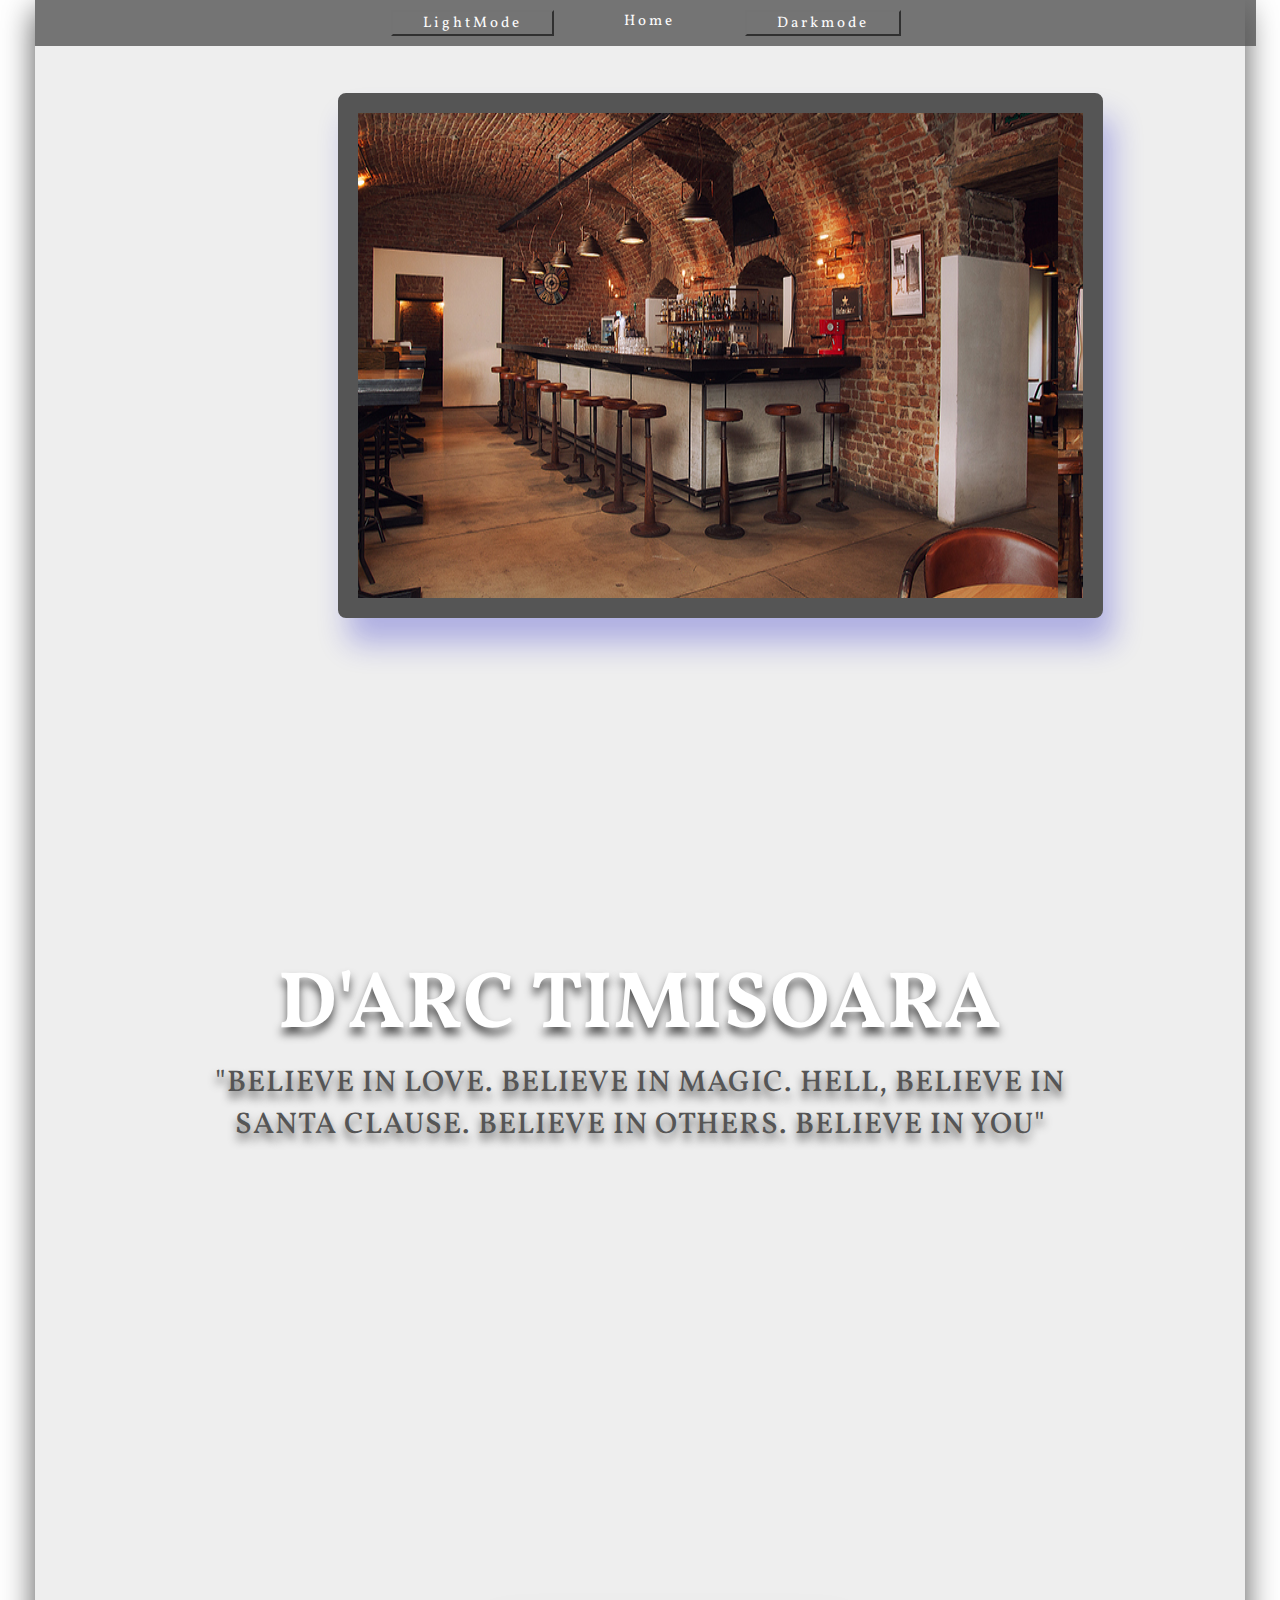
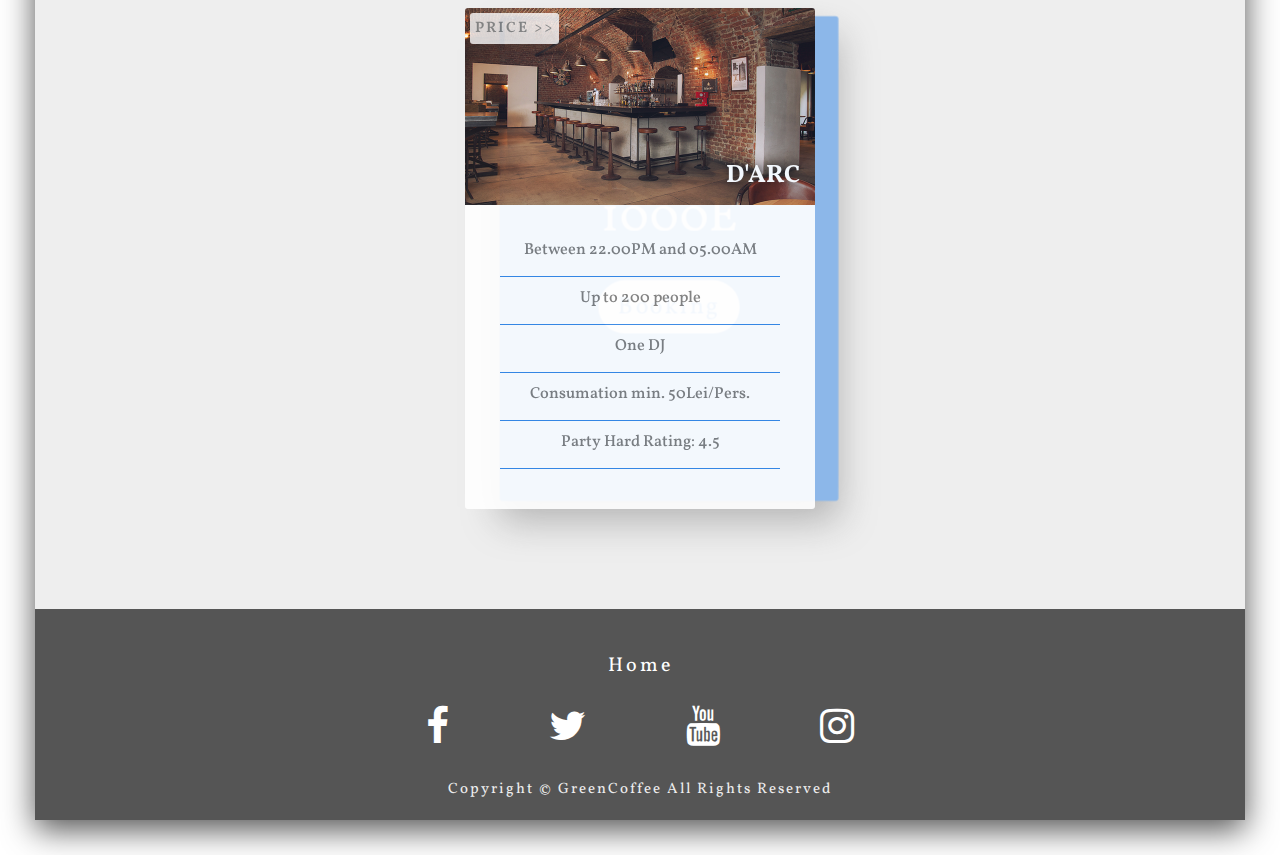
<file: d'arc.html>
<!DOCTYPE html>
<html lang="en">
    <head>
        <meta charset="UTF-8"/>
        <meta name="viewport" content="width=device-width, initial-scale=1.0"/>
        <meta http-equiv="X-UA-Compatible" content="ie=edge"/>
        <link href ="https://fonts.googleapis.com/css?family=Vollkorn:400,400i,600,700,900&display=swap" rel="stylesheet"/>
        <link rel="stylesheet"/>
        <link rel="stylesheet" href="style.css">
        <!-- Add icon library -->
        <link rel="stylesheet" href="https://cdnjs.cloudflare.com/ajax/libs/font-awesome/4.7.0/css/font-awesome.min.css">
        <title>TheParty - D'ARC</title>
         <!-- Google tag (gtag.js) -->
         <script async src="https://www.googletagmanager.com/gtag/js?id=G-VQS224WGBB"></script>
         <script>
         window.dataLayer = window.dataLayer || [];
         function gtag(){dataLayer.push(arguments);}
         gtag('js', new Date());
 
         gtag('config', 'G-VQS224WGBB');
         </script>
    </head>
    <body>

        <div class="container">
            <!- Navbar ->
            <section class="navbar-section" id="home">
                <div class="navbar">
                    <div class = "navbar-list">
                        <button onclick="lightMode()" class="navbar-link">LightMode</button>
                        <a href="index.html" class="navbar-link">Home</a>
                        <button onclick="darkMode()" class="navbar-link">Darkmode</button>
                        
                    </div>
                </div>
            </section>
        <!- End of Navbar ->

        <!- Auto Image SlideShow ->
        <section class="popular-locations" id="locations">
            <div class="container-slideshow">
                <div class="wrapper-slideshow">
                        <img src="images/D'arc.jpg">
                        <img src="images/D'arc1.jpg">
                        <img src="images/D'arc2.jpg">
                        <img src="images/D'arc3.jpg">
                </div>
            </div>
        </section>
        <!- End of Auto Image SlideShow ->
        
        <!- About Section ->
        <header class="header-about center" id="header-about">
            <div class="header-text">
                <h1 class="heading">
                    D'ARC Timisoara
                </h1>
                <p class="header-paragraph-about">
                    "Believe in love. 
                    Believe in magic. 
                    Hell, believe in Santa Clause. 
                    Believe in others. 
                    Believe in you"<br><br><br><br><br>
                </p>
            </div>
        </header>
        <!-End of About Section ->

        <!- Popular Locations ->
            <section class="popular-locations" id="locations">
                <div class="cards-wrapper">
                    <!-D'Arc Card->
                    <div class="card">
                        <div class="front-side">
                            <img src="images/D'arc.jpg" alt="D'arc" class="card-image"/>
                            <h1 class="location-name">D'arc</h1>
                            <ul class="card-list">
                            <li class="card-list-item">Between 22.00PM and 05.00AM</li>
                            <li class="card-list-item">Up to 200 people</li>
                            <li class="card-list-item">One DJ</li>
                            <li class="card-list-item">Consumation min. 50Lei/Pers.</li>
                            <li class="card-list-item">Party Hard Rating: 4.5</li>
                            </ul>
                            <!- Navigation Button->
                            <button class="navigation-button">
                                price &gt;&gt;
                            </button>
                        </div>
                        <div class="back-side center">
                            <!- Navigation Button->
                            <button class="navigation-button">
                                &lt;&lt; Back
                            </button>
                            <h3 class="party-price">1000E</h3>
                            <a href="d'arc.html">
                                <button class="card-button">Booking</button>
                            </a>
                        </div>
                    </div>
                    <!-End of D'arc card ->
            </div>
        </section>
        <!- End of Popular Locations ->
        <!- Footer ->
            <footer class="footer" id="footer">
                <div class="footer-list">
                    <a href="index.html" class="footer-link">Home</a>
                </div>
                <div class="socials">
                    <a href="https://www.facebook.com/" class="fa fa-facebook" target="_blank"></a>
                    <a href="https://twitter.com/" class="fa fa-twitter" target="_blank"></a>
                    <a href="https://www.youtube.com/" class="fa fa-youtube" target="_blank"></a>
                    <a href="https://www.instagram.com/" class="fa fa-instagram" target="_blank"></a>
                </div>
                <p class="footer-paragraph">Copyright &copy; GreenCoffee All Rights Reserved</p>
            </footer>
            <!- End of Footer ->
        </div>
        <script src="script.js"></script>
    </body>
</html>
</file>
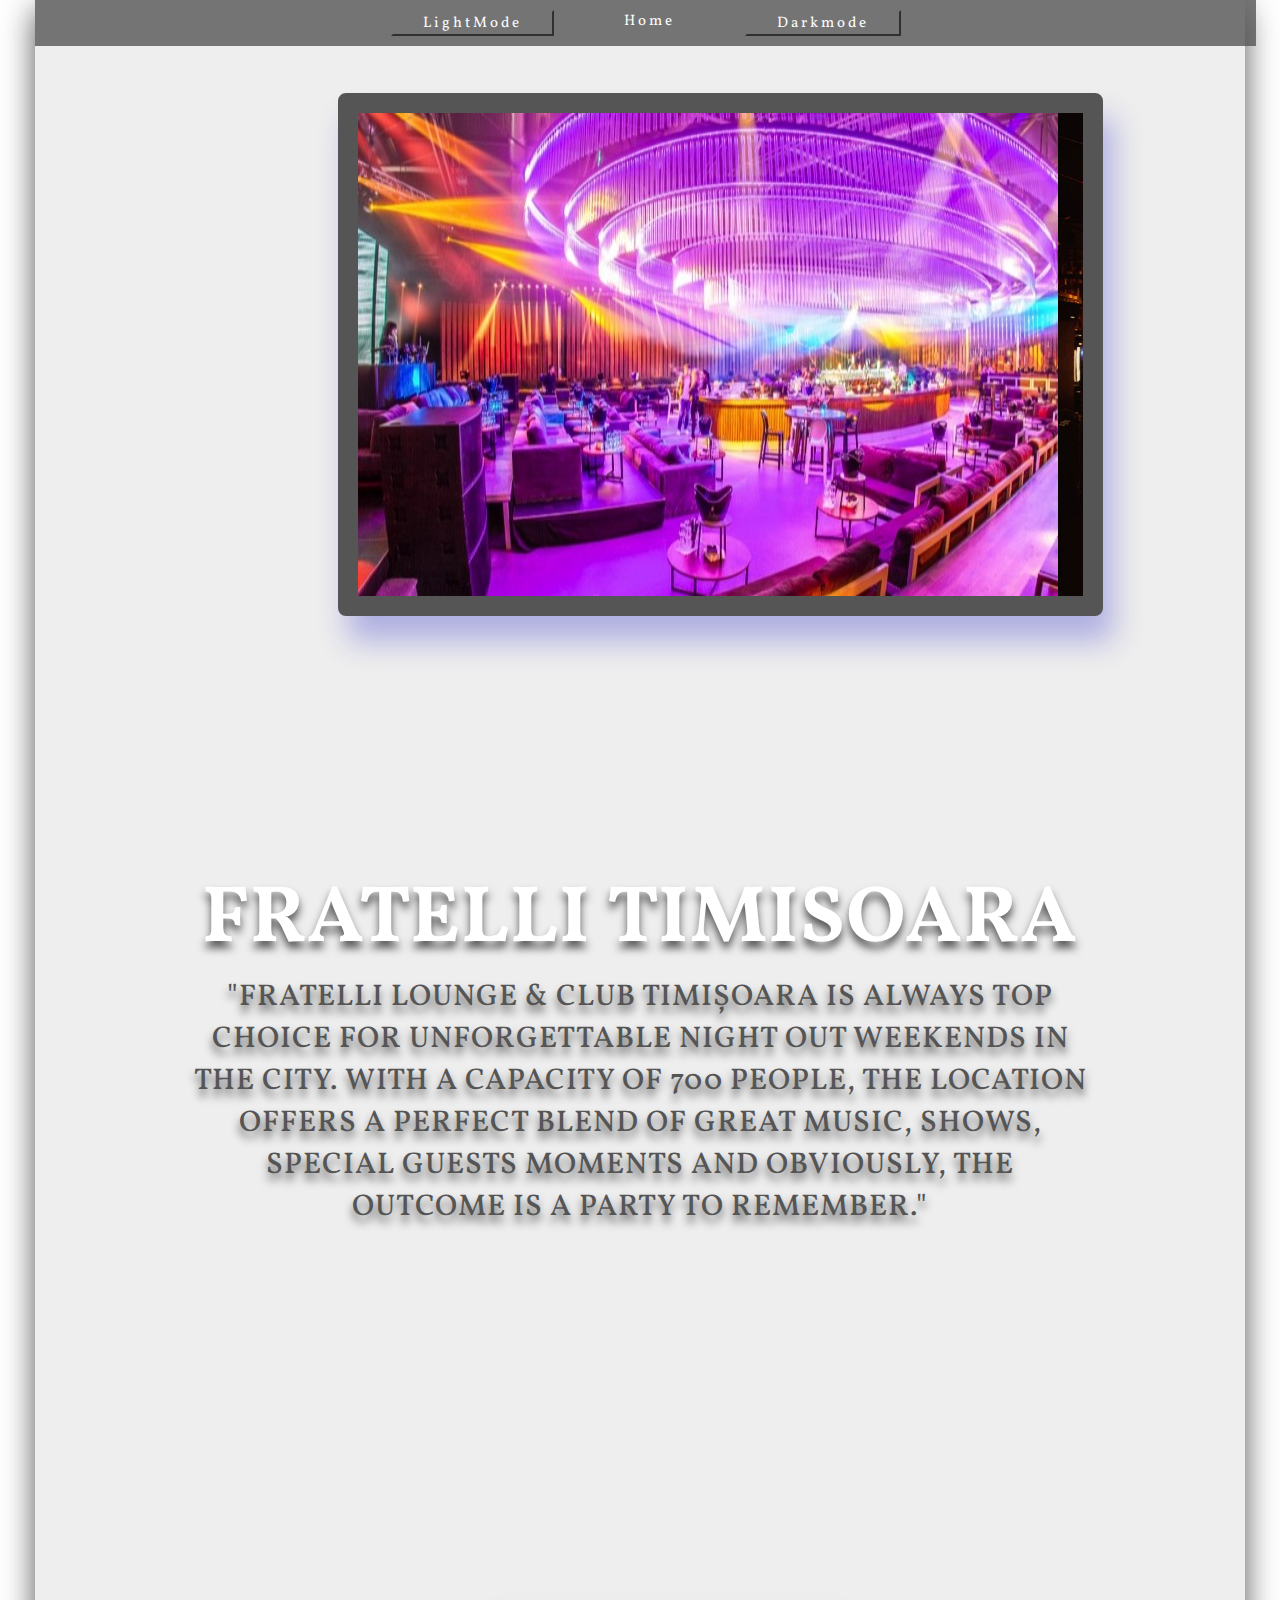
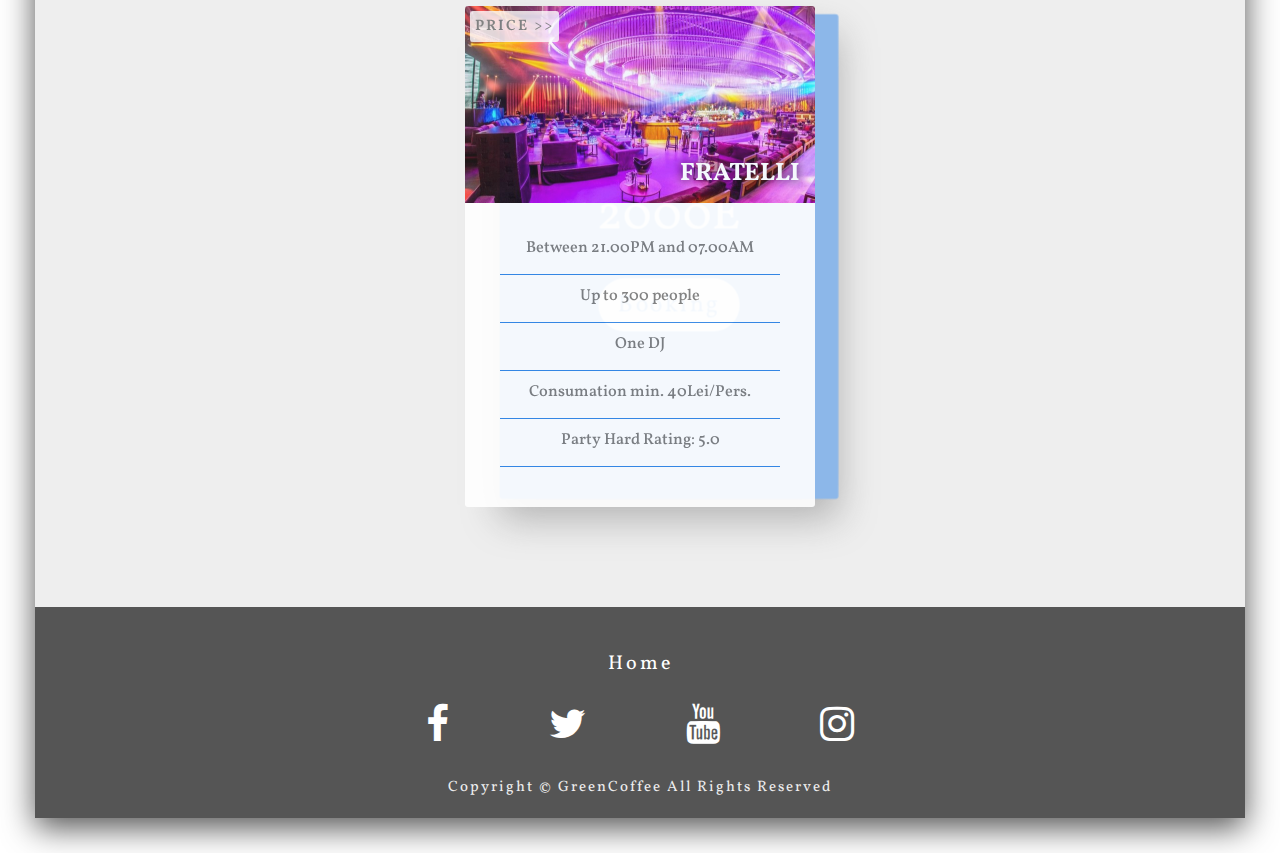
<file: fratelli.html>
<!DOCTYPE html>
<html lang="en">
    <head>
        <meta charset="UTF-8"/>
        <meta name="viewport" content="width=device-width, initial-scale=1.0"/>
        <meta http-equiv="X-UA-Compatible" content="ie=edge"/>
        <link href ="https://fonts.googleapis.com/css?family=Vollkorn:400,400i,600,700,900&display=swap" rel="stylesheet"/>
        <link rel="stylesheet"/>
        <link rel="stylesheet" href="style.css">
        <!-- Add icon library -->
        <link rel="stylesheet" href="https://cdnjs.cloudflare.com/ajax/libs/font-awesome/4.7.0/css/font-awesome.min.css">
        <title>TheParty - Fratelli</title>
         <!-- Google tag (gtag.js) -->
         <script async src="https://www.googletagmanager.com/gtag/js?id=G-VQS224WGBB"></script>
         <script>
         window.dataLayer = window.dataLayer || [];
         function gtag(){dataLayer.push(arguments);}
         gtag('js', new Date());
 
         gtag('config', 'G-VQS224WGBB');
         </script>
    </head>
    <body>

        <div class="container">
            <!- Navbar ->
            <section class="navbar-section" id="home">
                <div class="navbar">
                    <div class = "navbar-list">
                        <button onclick="lightMode()" class="navbar-link">LightMode</button>
                        <a href="index.html" class="navbar-link">Home</a>
                        <button onclick="darkMode()" class="navbar-link">Darkmode</button>
                        
                    </div>
                </div>
            </section>
        <!- End of Navbar ->

        <!- Auto Image SlideShow ->
        <section class="popular-locations" id="locations">
            <div class="container-slideshow">
                <div class="wrapper-slideshow">
                        <img src="images/Fratelli.jpg">
                        <img src="images/Fratelli1.jpg">
                        <img src="images/Fratelli2.jpg">
                        <img src="images/Fratelli3.jpg">
                </div>
            </div>
        </section>
        <!- End of Auto Image SlideShow ->
        
        <!- About Section ->
        <header class="header-about center" id="header-about">
            <div class="header-text">
                <h1 class="heading">
                    Fratelli Timisoara
                </h1>
                <p class="header-paragraph-about">
                    "Fratelli Lounge & Club Timișoara is always 
                    top choice for unforgettable night out 
                    weekends in the city. With a capacity of 700 people,
                    the location offers a perfect blend of great music, 
                    shows, special guests moments and obviously, 
                    the outcome is a party to remember."<br><br><br><br><br>
                </p>
            </div>
        </header>
        <!-End of About Section ->

        <!- Popular Locations ->
            <section class="popular-locations" id="locations">
                <div class="cards-wrapper">
                    <!-Fratelli Card->
                    <div class="card">
                        <div class="front-side">
                            <img src="images/Fratelli.jpg" alt="Fratelli" class="card-image"/>
                            <h1 class="location-name">Fratelli</h1>
                            <ul class="card-list">
                            <li class="card-list-item">Between 21.00PM and 07.00AM</li>
                            <li class="card-list-item">Up to 300 people</li>
                            <li class="card-list-item">One DJ</li>
                            <li class="card-list-item">Consumation min. 40Lei/Pers.</li>
                            <li class="card-list-item">Party Hard Rating: 5.0</li>
                            </ul>
                            <!- Navigation Button->
                            <button class="navigation-button">
                                price &gt;&gt;
                            </button>
                        </div>
                        <div class="back-side center">
                            <!- Navigation Button->
                            <button class="navigation-button">
                                &lt;&lt; Back
                            </button>
                            <h3 class="party-price">2000E</h3>
                            <a href="fratelli.html">
                                <button class="card-button">Booking</button>
                            </a>
                        </div>
                    </div>
                    <!-End of Fratelli card ->
            </div>
        </section>
        <!- End of Popular Locations ->
        <!- Footer ->
            <footer class="footer" id="footer">
                <div class="footer-list">
                    <a href="index.html" class="footer-link">Home</a>
                </div>
                <div class="socials">
                    <a href="https://www.facebook.com/" class="fa fa-facebook" target="_blank"></a>
                    <a href="https://twitter.com/" class="fa fa-twitter" target="_blank"></a>
                    <a href="https://www.youtube.com/" class="fa fa-youtube" target="_blank"></a>
                    <a href="https://www.instagram.com/" class="fa fa-instagram" target="_blank"></a>
                </div>
                <p class="footer-paragraph">Copyright &copy; GreenCoffee All Rights Reserved</p>
            </footer>
            <!- End of Footer ->
        </div>
        <script src="script.js"></script>
    </body>
</html>
</file>
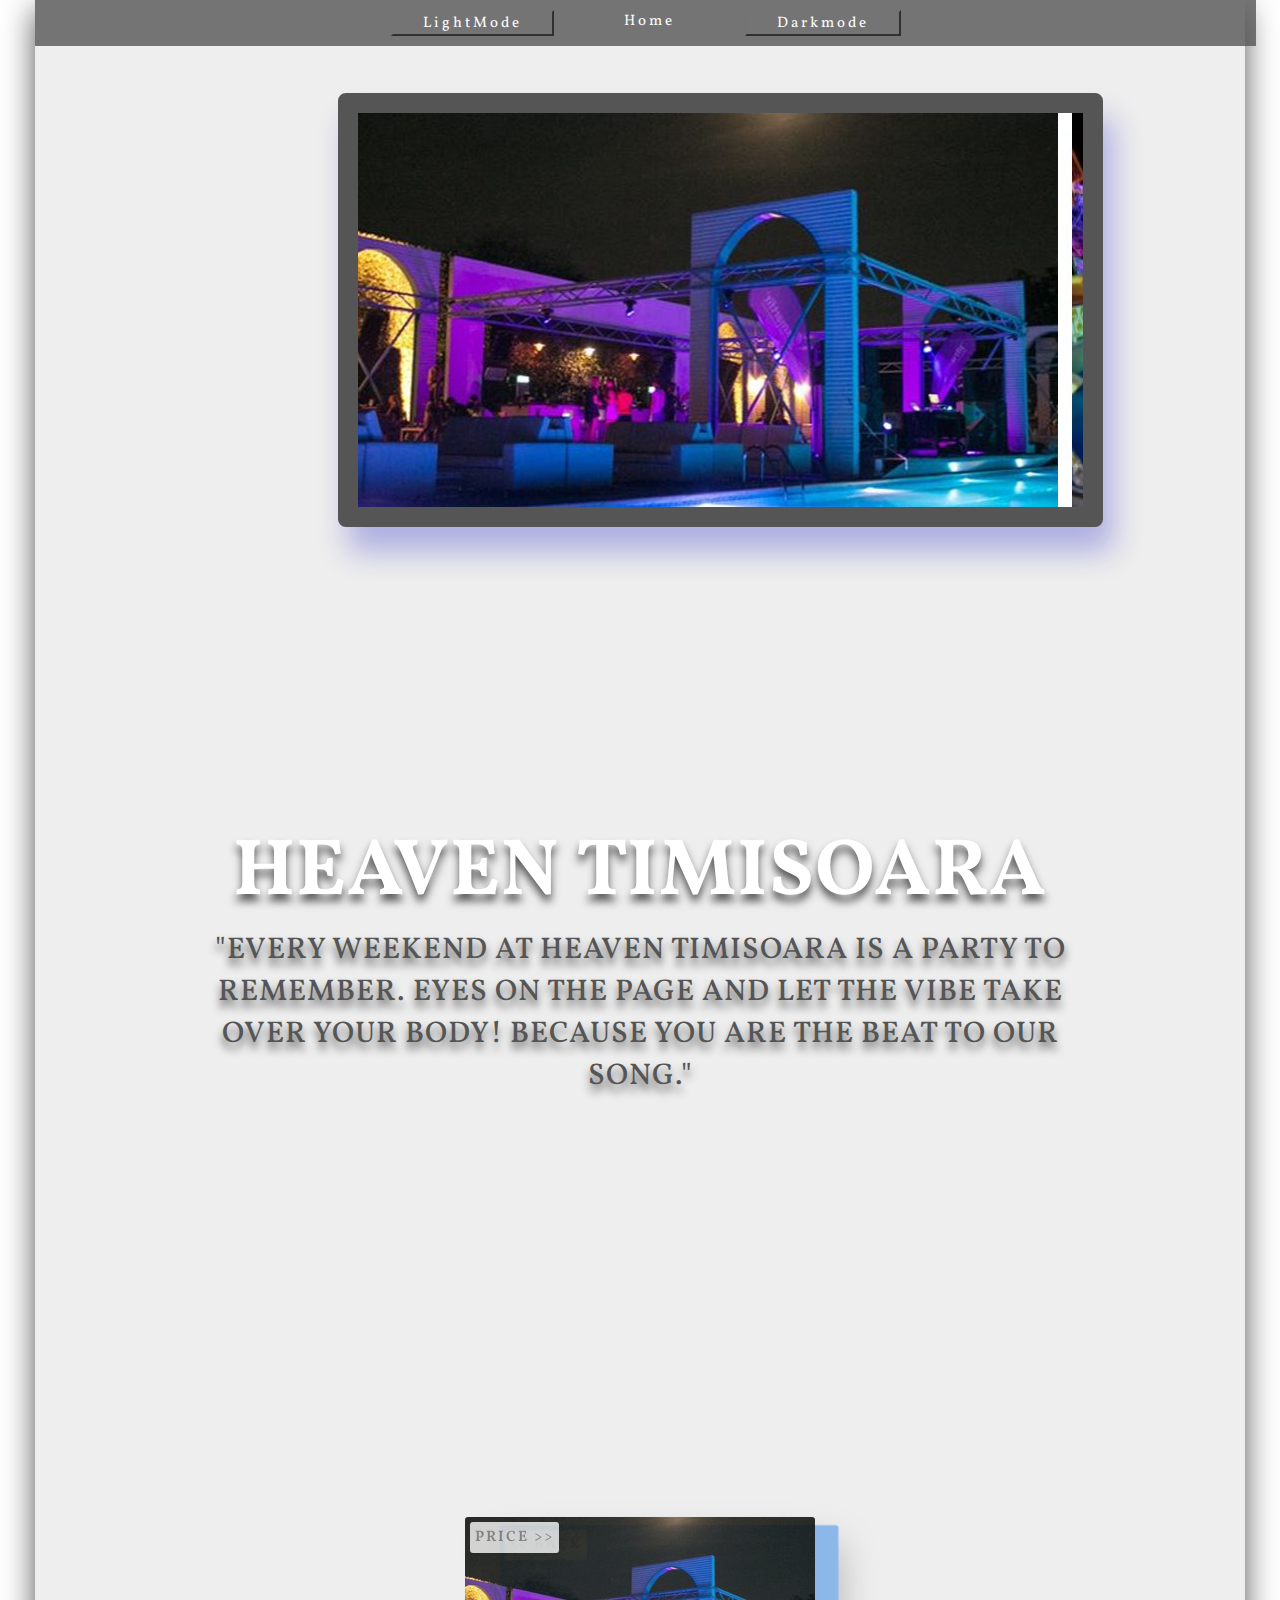
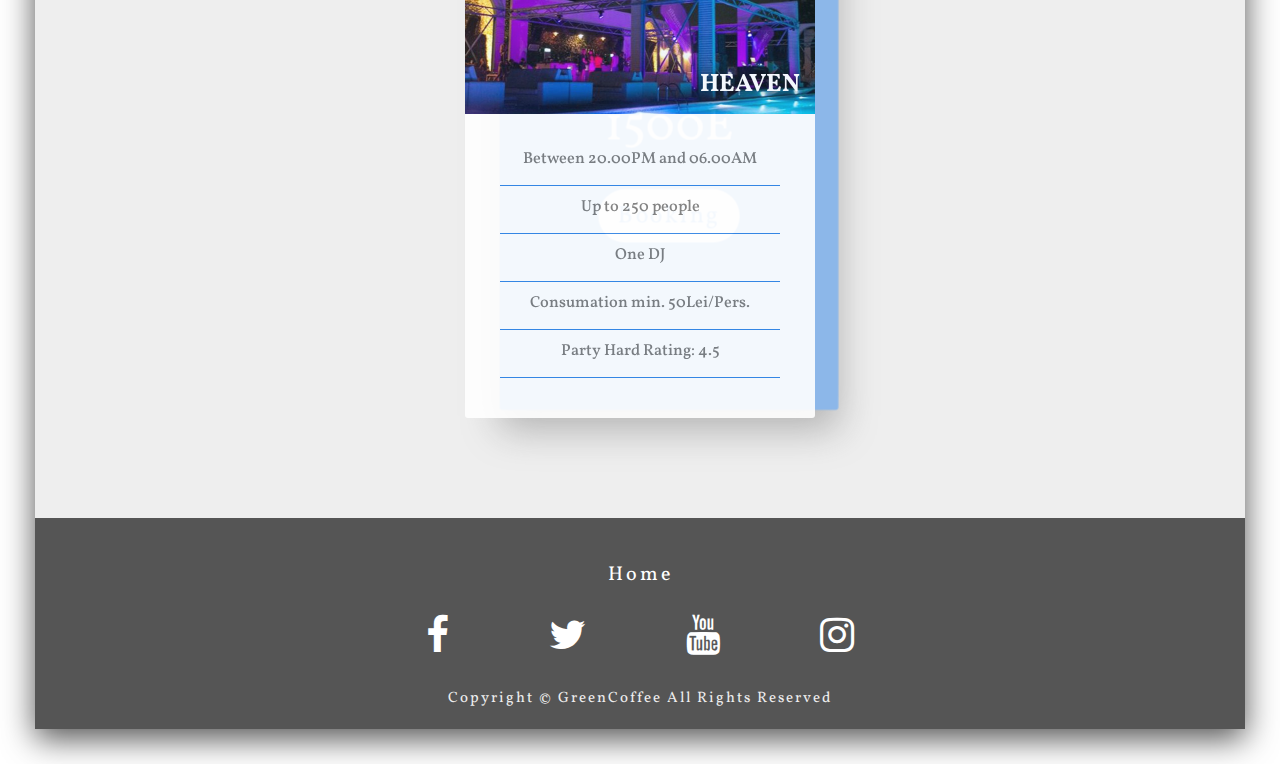
<file: heaven.html>
<!DOCTYPE html>
<html lang="en">
    <head>
        <meta charset="UTF-8"/>
        <meta name="viewport" content="width=device-width, initial-scale=1.0"/>
        <meta http-equiv="X-UA-Compatible" content="ie=edge"/>
        <link href ="https://fonts.googleapis.com/css?family=Vollkorn:400,400i,600,700,900&display=swap" rel="stylesheet"/>
        <link rel="stylesheet"/>
        <link rel="stylesheet" href="style.css">
        <!-- Add icon library -->
        <link rel="stylesheet" href="https://cdnjs.cloudflare.com/ajax/libs/font-awesome/4.7.0/css/font-awesome.min.css">
        <title>TheParty - Heaven</title>
         <!-- Google tag (gtag.js) -->
         <script async src="https://www.googletagmanager.com/gtag/js?id=G-VQS224WGBB"></script>
         <script>
         window.dataLayer = window.dataLayer || [];
         function gtag(){dataLayer.push(arguments);}
         gtag('js', new Date());
 
         gtag('config', 'G-VQS224WGBB');
         </script>
    </head>
    <body>

        <div class="container">
            <!- Navbar ->
            <section class="navbar-section" id="home">
                <div class="navbar">
                    <div class = "navbar-list">
                        <button onclick="lightMode()" class="navbar-link">LightMode</button>
                        <a href="index.html" class="navbar-link">Home</a>
                        <button onclick="darkMode()" class="navbar-link">Darkmode</button>
                        
                    </div>
                </div>
            </section>
        <!- End of Navbar ->

        <!- Auto Image SlideShow ->
        <section class="popular-locations" id="locations">
            <div class="container-slideshow">
                <div class="wrapper-slideshow">
                        <img src="images/Heaven.jpg">
                        <img src="images/Heaven1.jpg">
                        <img src="images/Heaven2.jpg">
                        <img src="images/Heaven3.jpg">
                </div>
            </div>
        </section>
        <!- End of Auto Image SlideShow ->
        
        <!- About Section ->
        <header class="header-about center" id="header-about">
            <div class="header-text">
                <h1 class="heading">
                    Heaven Timisoara
                </h1>
                <p class="header-paragraph-about">
                    "Every weekend at Heaven Timisoara is 
                    a party to remember. Eyes on the page 
                    and let the vibe take over your body!
                    Because you are the beat to our song."<br><br><br><br><br>
                </p>
            </div>
        </header>
        <!-End of About Section ->

        <!- Popular Locations ->
            <section class="popular-locations" id="locations">
                <div class="cards-wrapper">
                    <!-Heaven Card->
                    <div class="card">
                        <div class="front-side">
                            <img src="images/Heaven.jpg" alt="Heaven" class="card-image"/>
                            <h1 class="location-name">Heaven</h1>
                            <ul class="card-list">
                            <li class="card-list-item">Between 20.00PM and 06.00AM</li>
                            <li class="card-list-item">Up to 250 people</li>
                            <li class="card-list-item">One DJ</li>
                            <li class="card-list-item">Consumation min. 50Lei/Pers.</li>
                            <li class="card-list-item">Party Hard Rating: 4.5</li>
                            </ul>
                            <!- Navigation Button->
                            <button class="navigation-button">
                                price &gt;&gt;
                            </button>
                        </div>
                        <div class="back-side center">
                            <!- Navigation Button->
                            <button class="navigation-button">
                                &lt;&lt; Back
                            </button>
                            <h3 class="party-price">1500E</h3>
                            <a href="heaven.html">
                                <button class="card-button">Booking</button>
                            </a>
                        </div>
                    </div>
                    <!-End of Heaven card ->
            </div>
        </section>
        <!- End of Popular Locations ->
        <!- Footer ->
            <footer class="footer" id="footer">
                <div class="footer-list">
                    <a href="index.html" class="footer-link">Home</a>
                </div>
                <div class="socials">
                    <a href="https://www.facebook.com/" class="fa fa-facebook" target="_blank"></a>
                    <a href="https://twitter.com/" class="fa fa-twitter" target="_blank"></a>
                    <a href="https://www.youtube.com/" class="fa fa-youtube" target="_blank"></a>
                    <a href="https://www.instagram.com/" class="fa fa-instagram" target="_blank"></a>
                </div>
                <p class="footer-paragraph">Copyright &copy; GreenCoffee All Rights Reserved</p>
            </footer>
            <!- End of Footer ->
        </div>
        <script src="script.js"></script>
    </body>
</html>
</file>
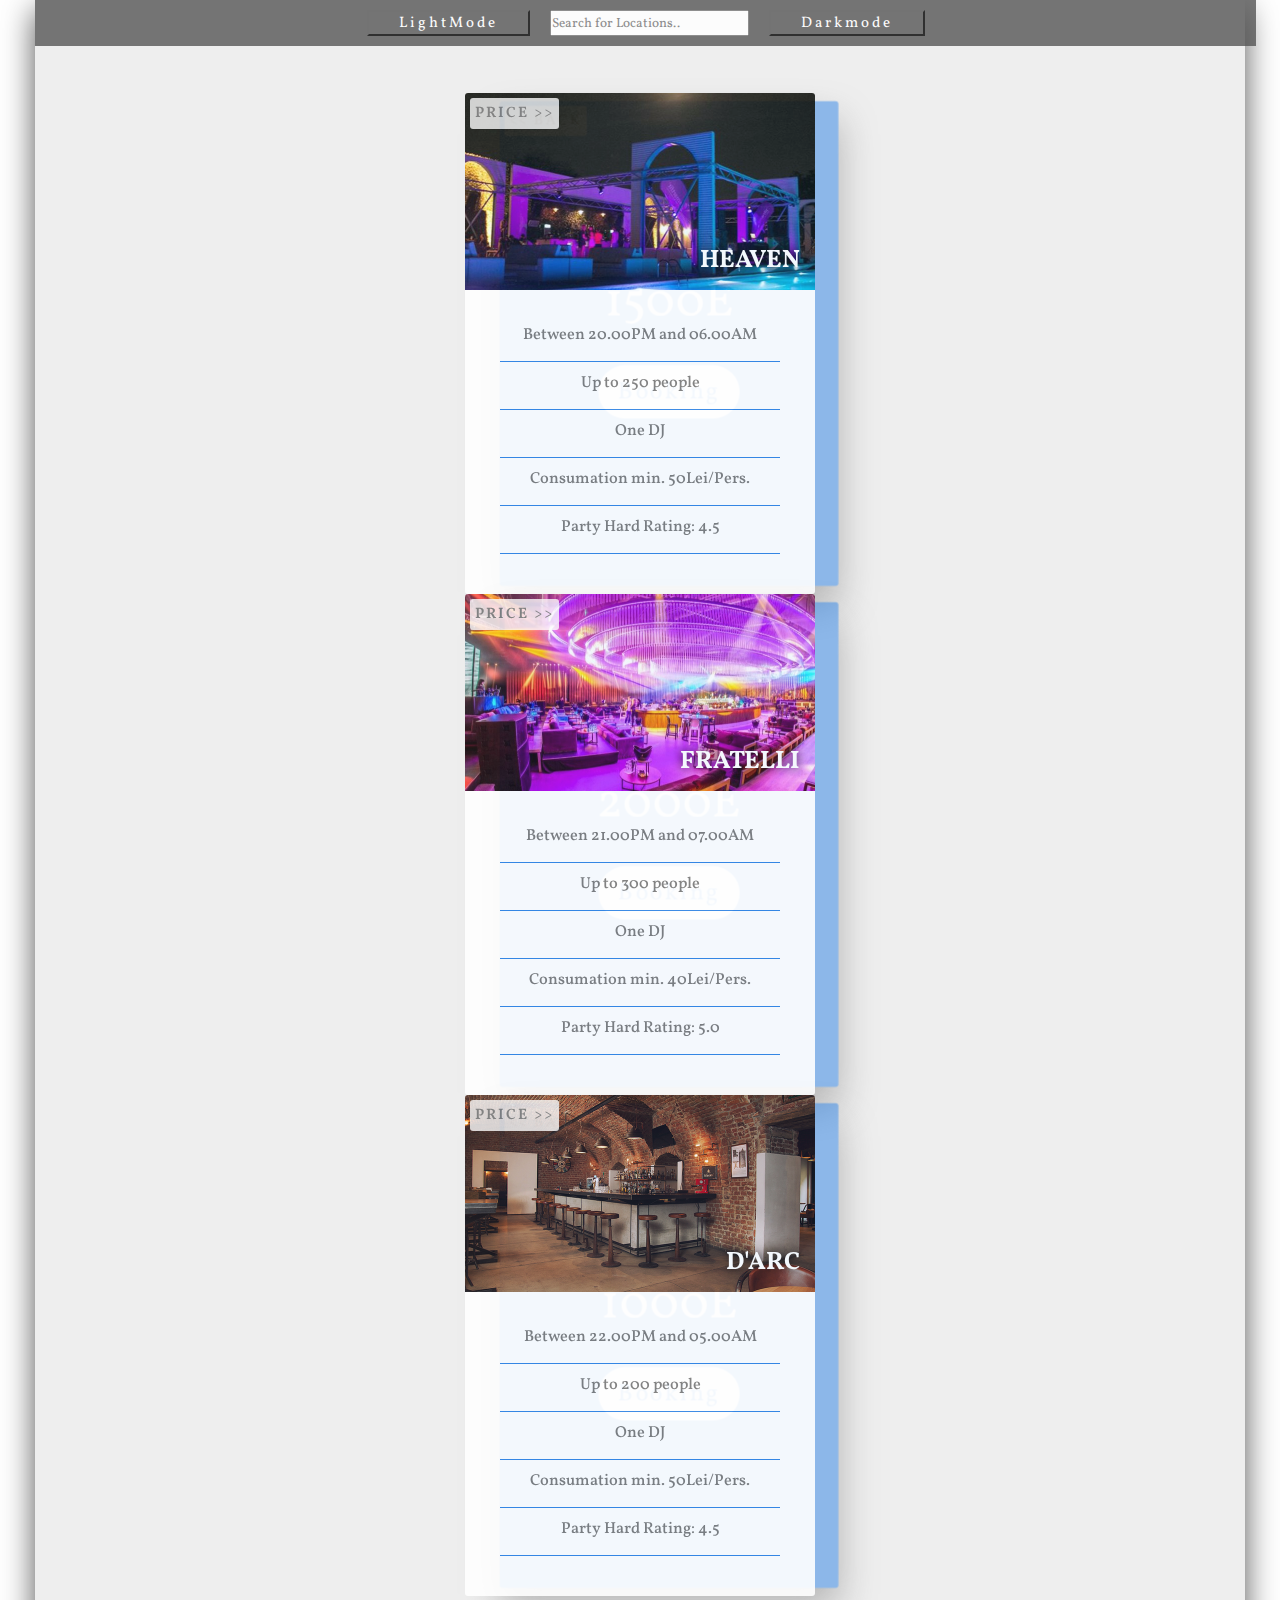
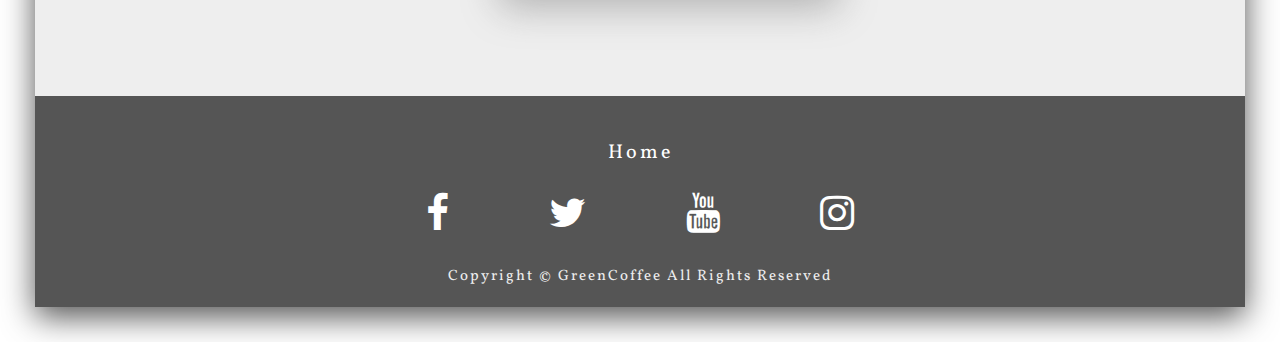
<file: search.html>
<!DOCTYPE html>
<html lang="en">
    <head>
        <meta charset="UTF-8"/>
        <meta name="viewport" content="width=device-width, initial-scale=1.0"/>
        <meta http-equiv="X-UA-Compatible" content="ie=edge"/>
        <link href ="https://fonts.googleapis.com/css?family=Vollkorn:400,400i,600,700,900&display=swap" rel="stylesheet"/>
        <link rel="stylesheet"/>
        <link rel="stylesheet" href="style.css">
        <!-- Add icon library -->
        <link rel="stylesheet" href="https://cdnjs.cloudflare.com/ajax/libs/font-awesome/4.7.0/css/font-awesome.min.css">
        <title>TheParty - Search</title>
    </head>
    <body>

        <div class="container">
            <!- Navbar ->
            <section class="navbar-section" id="home">
                <div class="navbar">
                    <div class = "navbar-list">
                        <button onclick="lightMode()" class="navbar-link">LightMode</button>
                        <input type="text" id="searchbar" name="search" onkeyup="search_animal()" placeholder="Search for Locations..">
                        <button onclick="darkMode()" class="navbar-link">Darkmode</button>
                        
                    </div>
                </div>
            </section>
        <!- End of Navbar ->

<section class="popular-locations" id="locations">
    <div class="cards-wrapper">

    <!-- ordered list -->
    <ol id='list'>
        <li class="card">
            <!-Heaven Card->
            <div class="card">
                <div class="front-side">
                    <img src="images/Heaven.jpg" alt="Heaven" class="card-image"/>
                        <h1 class="location-name">Heaven</h1>
                        <ul class="card-list">
                            <li class="card-list-item">Between 20.00PM and 06.00AM</li>
                            <li class="card-list-item">Up to 250 people</li>
                            <li class="card-list-item">One DJ</li>
                            <li class="card-list-item">Consumation min. 50Lei/Pers.</li>
                            <li class="card-list-item">Party Hard Rating: 4.5</li>
                        </ul>
                        <!- Navigation Button->
                        <button class="navigation-button">
                        price &gt;&gt;
                        </button>
                </div>
                <div class="back-side center">
                <!- Navigation Button->
                <button class="navigation-button">
                &lt;&lt; Back
                </button>
                <h3 class="party-price">1500E</h3>
                <button class="card-button">Booking</button>
            </div>
        </div>
        <!-End of Heaven card ->
    </li>

<li class="card">
    <!-Fratelli Card->
                    <div class="card">
                        <div class="front-side">
                            <img src="images/Fratelli.jpg" alt="Fratelli" class="card-image"/>
                            <h1 class="location-name">Fratelli</h1>
                            <ul class="card-list">
                            <li class="card-list-item">Between 21.00PM and 07.00AM</li>
                            <li class="card-list-item">Up to 300 people</li>
                            <li class="card-list-item">One DJ</li>
                            <li class="card-list-item">Consumation min. 40Lei/Pers.</li>
                            <li class="card-list-item">Party Hard Rating: 5.0</li>
                            </ul>
                            <!- Navigation Button->
                            <button class="navigation-button">
                                price &gt;&gt;
                            </button>
                        </div>
                        <div class="back-side center">
                            <!- Navigation Button->
                            <button class="navigation-button">
                                &lt;&lt; Back
                            </button>
                            <h3 class="party-price">2000E</h3>
                            <button class="card-button">Booking</button>
                        </div>
                    </div>
                    <!-End of Fratelli card ->
</li>

<li class="card">
    <!-D'Arc Card->
                    <div class="card">
                        <div class="front-side">
                            <img src="images/D'arc.jpg" alt="D'arc" class="card-image"/>
                            <h1 class="location-name">D'arc</h1>
                            <ul class="card-list">
                            <li class="card-list-item">Between 22.00PM and 05.00AM</li>
                            <li class="card-list-item">Up to 200 people</li>
                            <li class="card-list-item">One DJ</li>
                            <li class="card-list-item">Consumation min. 50Lei/Pers.</li>
                            <li class="card-list-item">Party Hard Rating: 4.5</li>
                            </ul>
                            <!- Navigation Button->
                            <button class="navigation-button">
                                price &gt;&gt;
                            </button>
                        </div>
                        <div class="back-side center">
                            <!- Navigation Button->
                            <button class="navigation-button">
                                &lt;&lt; Back
                            </button>
                            <h3 class="party-price">1000E</h3>
                            <button class="card-button">Booking</button>
                        </div>
                    </div>
                    <!-End of D'arc card ->
</li>

</ol>
</div>
</section>
<!- End of Popular Locations ->
<!- Footer ->
            <footer class="footer" id="footer">
                <div class="footer-list">
                    <a href="index.html" class="footer-link">Home</a>
                </div>
                <div class="socials">
                    <a href="https://www.facebook.com/" class="fa fa-facebook" target="_blank"></a>
                    <a href="https://twitter.com/" class="fa fa-twitter" target="_blank"></a>
                    <a href="https://www.youtube.com/" class="fa fa-youtube" target="_blank"></a>
                    <a href="https://www.instagram.com/" class="fa fa-instagram" target="_blank"></a>
                </div>
                <p class="footer-paragraph">Copyright &copy; GreenCoffee All Rights Reserved</p>
            </footer>
            <!- End of Footer ->

        </div>
        <script src="script.js"></script>
    </body>
</html>
</file>
<file: style.css>
/*common styles*/
*{
    margin: 0;
    padding: 0;
    font-family: 'Vollkorn', serif;
    list-style-type: none;
    text-decoration: none;
    box-sizing: border-box;
    outline: none;
}

/*1rem = 10px*/
html{
    font-size:62.5%;
}

:root{
    --primary-color: #2b81e4;
    --secondary-color: #eee;
    --white-color: #fff;
    --grey-color: #555;
    --light-grey-color: #777;
}

.center{
    display: flex;
    justify-content: center;
    align-items: center;
}

.container{
    background-color: var(--secondary-color);
    margin: 0rem 3.5rem 3.5rem 3.5rem;
    box-shadow: 0 1rem 3rem var(--grey-color);
    overflow: hidden;
    position: relative;
    display: block;
}

.dark-mode{
    background-color: black;
    color: white;
}

.light-mode{
    background-color: var(--secondary-color);
}
/*End of common styles*/

/*Header*/
.header{
    width: 100%;
    height: calc(100vh - 7rem);
    margin-top: 2rem;
    background: linear-gradient(rgba(18, 113, 255,0.5), rgba(18, 113, 255,0.3)), url(images/image-1.jpg) center no-repeat;
    background-size: cover;
    perspective: 100rem;
}

.header-text{
    text-align: center;
    text-transform: uppercase;
    letter-spacing: 0.1rem;
    text-shadow: 0 0.7rem 0.9rem var(--grey-color);
    position: relative;
}

.heading{
    font-size: 8rem;
    color:var(--white-color);
}

.header-paragraph{
    font-size: 3rem;
    font-weight: 500;
    color: var(--secondary-color);
    max-width: 90rem;
    margin: auto;
    outline: black;
    outline-width: 5rem;
}

.logo{
    position: absolute;
    top: 4rem;
    right: 4rem;
}

.logo h1{
    display: flex;
}

.logo h1 span{
    font-size: 2rem;
    font-weight: 00;
    color: var(--primary-color);
    text-transform: uppercase;
    background-color: white;
    width: 3.5rem;
    height: 3.5rem;
    margin: 0.5rem;
    border-radius: 50%;
}

.logo h1 span:nth-child(1){
    animation-name: drop-letters;
    animation-duration: 5s;
    animation-delay: 0.1s;
    animation-iteration-count: infinite;
}
.logo h1 span:nth-child(2){
    animation-name: drop-letters;
    animation-duration: 5s;
    animation-delay: 0.2s;
    animation-iteration-count: infinite;
}
.logo h1 span:nth-child(3){
    animation-name: drop-letters;
    animation-duration: 5s;
    animation-delay: 0.3s;
    animation-iteration-count: infinite;
}
.logo h1 span:nth-child(4){
    animation-name: drop-letters;
    animation-duration: 5s;
    animation-delay: 0.4s;
    animation-iteration-count: infinite;
}
.logo h1 span:nth-child(5){
    animation-name: drop-letters;
    animation-duration: 5s;
    animation-delay: 0.5s;
    animation-iteration-count: infinite;
}
.logo h1 span:nth-child(6){
    animation-name: drop-letters;
    animation-duration: 5s;
    animation-delay: 0.6s;
    animation-iteration-count: infinite;
}
.logo h1 span:nth-child(7){
    animation-name: drop-letters;
    animation-duration: 5s;
    animation-delay: 0.7s;
    animation-iteration-count: infinite;
}
.logo h1 span:nth-child(8){
    animation-name: drop-letters;
    animation-duration: 5s;
    animation-delay: 0.8s;
    animation-iteration-count: infinite;
}

/*The letters effect*/
@keyframes drop-letters{
    0%{
        transform: translateY(0);
    }
    10%{
        transform: translateY(0);
    }
    15%{
        transform: translateY(-100%);
    }
    20%{
        transform: translateY(0);
    }
    100%{
        transform: translateY(0);
    }
}

.header-image{
    width: 40%;
    animation: image-float 100s infinite;
}

/*Move the discoball*/
@keyframes image-float{
    0%{
        transform: translateZ(40rem);
        opacity: 1;
    }
    40%
    {
        transform: translateZ(-500rem) translateX(150rem);
        opacity: 0.8;
    }
    70%
    {
        transform: translateZ(-1500rem) translateX(800rem);
        opacity: 0.6;
    }
    80%
    {
        transform: translateZ(-50rem) translateX(100rem);
        opacity: 0.8;
    }
    100%{
        transform: translateZ(40rem);
        opacity: 1;
    }
}
/*End of Header*/

/*Popular Locations*/
.popular-locations{
    padding: 6rem 0 10rem 0;
}

.popular-locations-heading{
    font-size: 4rem;
    text-align: center;
    margin-bottom: 8rem;
    color: var(--primary-color);
    text-shadow: 0 0.1rem 0.2rem var(--primary-color);
}

.cards-wrapper{
    display: flex;
    justify-content: space-evenly;
}

.card{
    width: 35rem;
    position: relative;
    perspective: 150rem;
}

.card-image{
    width: 100%;
    border-radius: 0.3rem 0.3rem 0 0;
}

.front-side{
    text-align: center;
    background-color: var(--white-color);
    border-radius: 0.3rem;
    position: relative;
    z-index: 10;
    opacity: 0.9;
    transition: opacity 0.4s, transform 0.4s, box-shadow 0.4s;
}

/*Created in js, for the nav button Price*/
.change > .front-side{
    transform: translateZ(-5rem) translateX(3rem);
    box-shadow: 0 2rem 4rem #777;
    opacity: 0.5;
    z-index: 0;
}

.location-name{
    font-size: 2.5rem;
    font-weight: 700;
    text-transform: uppercase;
    position: absolute;
    top: 30%;
    right: 1.5rem;
    color: var(--white-color);
    text-shadow: 0 0 1rem #000;
}

.card-list{
    width: 80%;
    margin: auto;
    padding: 2rem 0 3rem 0;
}

.card-list-item{
    font-size: 1.6rem;
    font-weight: 500;
    color: var(--light-grey-color);
    margin: 1rem 0;
    border-bottom: 0.1rem solid var(--primary-color);
    padding-bottom: 1.5rem;
}

.back-side{
    position: absolute;
    top: 0;
    background-color: var(--primary-color);
    width: 100%;
    height: 100%;
    border-radius: 0.3rem;
    box-shadow: 0 2rem 4rem #777;
    flex-direction: column;
    transform: translateZ(-5rem) translateX(3rem);
    opacity: 0.5;
    transition: opacity 0.4s, transform 0.4s, box-shadow 0.4s;
}

/*Created in js, for the nav button Back*/
.change > .back-side{
    transform: translateZ(0) translateX(0);
    box-shadow: 0 0.5rem 2rem #aaa;
    opacity: 0.9;
}

.party-price{
    font-size: 5rem;
    font-weight: 300;
    color: var(--white-color);
    margin-bottom: 3rem;
}

.card-button{
    color: var(--primary-color);
    background-color: var(--white-color);
    border: none;
    font-size: 2.5rem;
    padding: 1rem 2rem;
    letter-spacing: 0.2rem;
    border-radius: 5rem;
    cursor: pointer;
}

.navigation-button{
    position: absolute;
    top: 0.5rem;
    left: 0.5rem;
    padding: 0.5rem;
    background-color: rgba(255, 255, 255, 0.8);
    color: var(--light-grey-color);
    border-radius: 0.3rem;
    border: none;
    font-size: 1.5rem;
    font-weight: 600;
    text-transform: uppercase;
    letter-spacing: 0.2rem;
    cursor: pointer;
}
/*End of popular Locations*/

/* Stories*/
.stories{
    padding: 2rem 0;
    position: relative;
}

.video-container{
    position: absolute;
    top: 0;
    left: 0;
    width: 100%;
    height: 100%;
    opacity: 0.8;
}

.bg-video{
    width: 100%;
    height: 100;
    object-fit: cover;
}

.stories-wrapper{
    display: flex;
    flex-direction: column;
    align-items: center;
}

.story-bg{
    background-color: rgba(238, 238, 238, 0.85);
    padding: 3rem;
    margin: 5rem;
    width: 70%;
    box-shadow: 0 2rem 5rem rgba(51, 51, 51, 0.4);
    transform: skew(20deg);
}

.story{
    transform: skewX(-20deg);
    display: flex;
}

.story-image{
    width: 20rem;
    height: 20rem;
    border-radius: 50%;
    object-fit: cover;
    margin-right: 5rem;
}

.story-text{
    letter-spacing: 0.1rem;
}

.story-heading{
    font-size: 2.5rem;
    text-transform: uppercase;
    color: var(--grey-color);
    margin-bottom: 1rem;
}

.story-paragraph{
    font-size: 1.8rem;
    color: var(--light-grey-color)
}

.story-paragraph::first-letter{
    margin-left: 1rem;
}
/*End of stories*/

/* Contact */
.contact{
    padding: 5rem 0 20rem 0;
    text-align: center;
    background: url(images/image-2.png) center no-repeat;
    background-size: cover;
    animation: contact-bg 35s infinite;
}

.contact-heading{
    font-size: 7rem;
    font-weight: 700;
    text-transform: uppercase;
    letter-spacing: 0.5rem;
    color: var(--white-color);
    text-shadow: 0 1rem 2rem #000;
    margin-bottom: 2rem;
}

.contact-form{
    width: 50rem;
    height: 40rem;
    background-color: rgb(255, 255, 255, 0.5);
    margin: auto;
    flex-direction: column;
    border-radius: 0.5rem;
    box-shadow: 0 1rem 3rem #000;
    padding: 5rem;
}

.input-group{
    width: 100%;
    display: flex;
    flex-direction: column;
    margin: 1rem 0;
    position: relative;
}

.input-groups{
    width: 100%;
    display: flex;
    justify-content: space-between;
}

.input-groups .input-group{
    width: 48.5%;
}

.input-group input, .input-group textarea{
    padding: 3rem 1rem 1rem 1rem;
    background-color: var(--secondary-color);
    border: 0.1rem solid var(--secondary-color);
    font-size: 1.4rem;
    color: var(--light-grey-color);
    letter-spacing: 0.1rem;
    border-radius: 0.5rem;
    transition: border 0.3s;
}

.input-group input, .input-group textarea:focus{
    border: 0.1rem solid #ccc
}

.input-group label{
    font-size: 1.2rem;
    font-weight: 600;
    text-transform: uppercase;
    color: var(--grey-color);
    position: absolute;
    top: 1rem;
    left: 1rem;
}

.form-btn{
    width: 100%;
    padding: 1rem;
    font-size: 1.6rem;
    letter-spacing: 0.1rem;
    margin-top: 1rem;
    background-color: var(--light-grey-color);
    color: var(--white-color);
    border-radius: 0.5rem;
    border: none;
    cursor: pointer;
    transition: background-color 0.4s;
}

.form-btn:hover{
    background-color: var(--grey-color);
}

.help-btn{
    width: 100%;
    padding: 1rem;
    font-size: 1rem;
    letter-spacing: 0.1rem;
    margin-top: 0.2rem;
    background-color: var(--primary-color);
    color: var(--white-color);
    border-radius: 0.2rem;
    border: none;
    cursor: pointer;
    transition: background-color 0.4s;
}

.help-btn:hover{
    background-color: var(--grey-color);
}

.input-group textarea{
    max-height: 10rem;
    max-width: 100%;
}

@keyframes contact-bg {
    0%{
        background-color: #3d3d3d;
    }
    25%{
        background-color: #ced8e4;
    }
    50%{
        background-color: #1e81f3;
    }
    75%{
        background-color: #ff7842;
    }
    100%{
        background-color: #3d3d3d;
    }
}
/* End of Contact*/

/* Footer */
.footer{
    background-color: var(--grey-color);
    padding: 4rem 0 2rem 0;
}

.footer-list{
    display: flex;
    justify-content: center;
}

.footer-link{
    font-size: 2rem;
    color: var(--white-color);
    margin: 0 2rem;
    background-color: var(--grey-color);
    padding: 0.3rem 3rem;
    letter-spacing: 0.3rem;
    transition: all 0.2s;
}

.footer-link:hover{
    transform: rotate(-10deg);
    box-shadow: 0 2rem 3rem #000;
}

.footer-paragraph{
    text-align: center;
    font-size: 1.5rem;
    color: var(--secondary-color);
    letter-spacing: 0.2rem;
    margin-top: 1rem;
}

.socials{
    display: flex;
    justify-content: center;
    font-size: 4em;
}

.fa{
    font-size: 5rem;
    color: var(--white-color);
    margin: 2rem 2rem;
    background-color: var(--grey-color);
    padding: 0.3rem 3rem;
}
/* End of Footer */

/* Start of Navbar */
.navbar-section{
    width: 100%;
    height: 3.25rem;
}

.navbar{
    background-color: var(--grey-color);
    padding: 1rem 0 1rem 0;
    position: fixed;
    z-index: 20;
    width: 95.4%;
    opacity: 0.8;
}

.navbar-list{
    display: flex;
    justify-content: center;
}

.navbar-link{
    font-size: 1.5rem;
    color: var(--white-color);
    margin: 0 2rem;
    background-color: var(--grey-color);
    padding: 0.05rem 3rem;
    letter-spacing: 0.3rem;
    transition: all 0.2s;
}

.navbar-link:hover{
    transform: rotate(-2.5deg);
    box-shadow: 0 2rem 3rem #000;
}

.search-image{
    padding-top: 0.1rem;
    width: 70%;
    border-radius: 0.3rem 0.3rem 0 0;
    position: relative;
}

.navbar-nav>.active>a{
    transform: rotate(-2.5deg);
    box-shadow: 0 2rem 3rem #000;
}
/* End of Navbar */

/* Auto Slideshow */
.container-slideshow{
    width: 85vmin;
    position: relative;
    transform: translate(-50%, -50);
    top: 50%;
    left: 25%;
    overflow: hidden;
    border: 20px solid var(--grey-color);
    border-radius: 8px;
    box-shadow: 10px 25px 30px rgba(30, 30, 200, 0.3);
    background: var(--light-grey-color);
}

.wrapper-slideshow{
    width: 100%;
    display: flex;
    animation: slide 16s infinite;
}

img{
    width: 100%;
}

@keyframes slide {
    0%{
        transform: translateX(0);
    }
    25%{
        transform: translateX(0);
    }
    25%{
        transform: translateX(-100%);
    }
    50%{
        transform: translateX(-100%);
    }
    55%{
        transform: translateX(-200%);
    }
    75%{
        transform: translateX(-200%);
    }
    80%{
        transform: translateX(-300%);
    }
    100%{
        transform: translateX(-300%);
    }
}
/* End of Auto Slideshow */

.header-about{
    width: 100%;
    height: calc(100vh - 7rem);
    background: var(--secondary-color);
    background-size: cover;
    perspective: 100rem;
}

.header-paragraph-about{
    font-size: 3rem;
    font-weight: 500;
    color: var(--grey-color);
    max-width: 90rem;
    margin: auto;
    outline: black;
    outline-width: 5rem;
}


/* responsive */

@media(max-width: 1200px)
{
    .navbar{
        width: 144.90rem;
    }
    .cards-wrapper{
        flex-direction: column;
        align-items: center;
    }

    .card{
        margin: 3rem 0;
    }

    .story-bg{
        width: 85%;
    }
}

@media (max-width: 1000px) {
     .header-text{
        position: absolute;
        top: 50%;
        left: 50%;
        transform: translate(-50%, -50%);
        z-index: 10;
     }
     .heading{
        font-size: 6rem;
     }
     .header-paragraph{
        font-size: 2.5rem;
     }
     .popular-locations-heading{
        font-size: 6rem;
     }
     .story-bg{
        transform: skewX(0);
     }
     .story{
        transform: skewX(0);
        flex-direction: column;
        align-items: center;
     }
     .story-image{
        margin-bottom: 3rem;
     }
     .footer-link{
        padding: 0.3rem 2rem;
        margin: 0 1rem;
     }
}

@media (max-width: 800px){
    .header-paragraph{
        display: none;
    }
    .popular-locations-heading{
        font-size: 5rem;
    }
    .contact-form{
        width: 90%;
    }
    .footer-list{
        flex-direction: column;
        align-items: center;
    }
    .footer-link{
        margin: 1rem 0;
    }
}

@media (max-width: 650px){
    .container{
        margin: 0;
    }
    .header{
        height: 100vh;
    }
    .contact-heading{
        font-size: 6rem;
    }
    .contact-form{
        padding: 2rem;
        height: 40rem;
    }
}

@media (max-width: 500px){
    html{
        font-size: 45%;
    }
}
</file>
